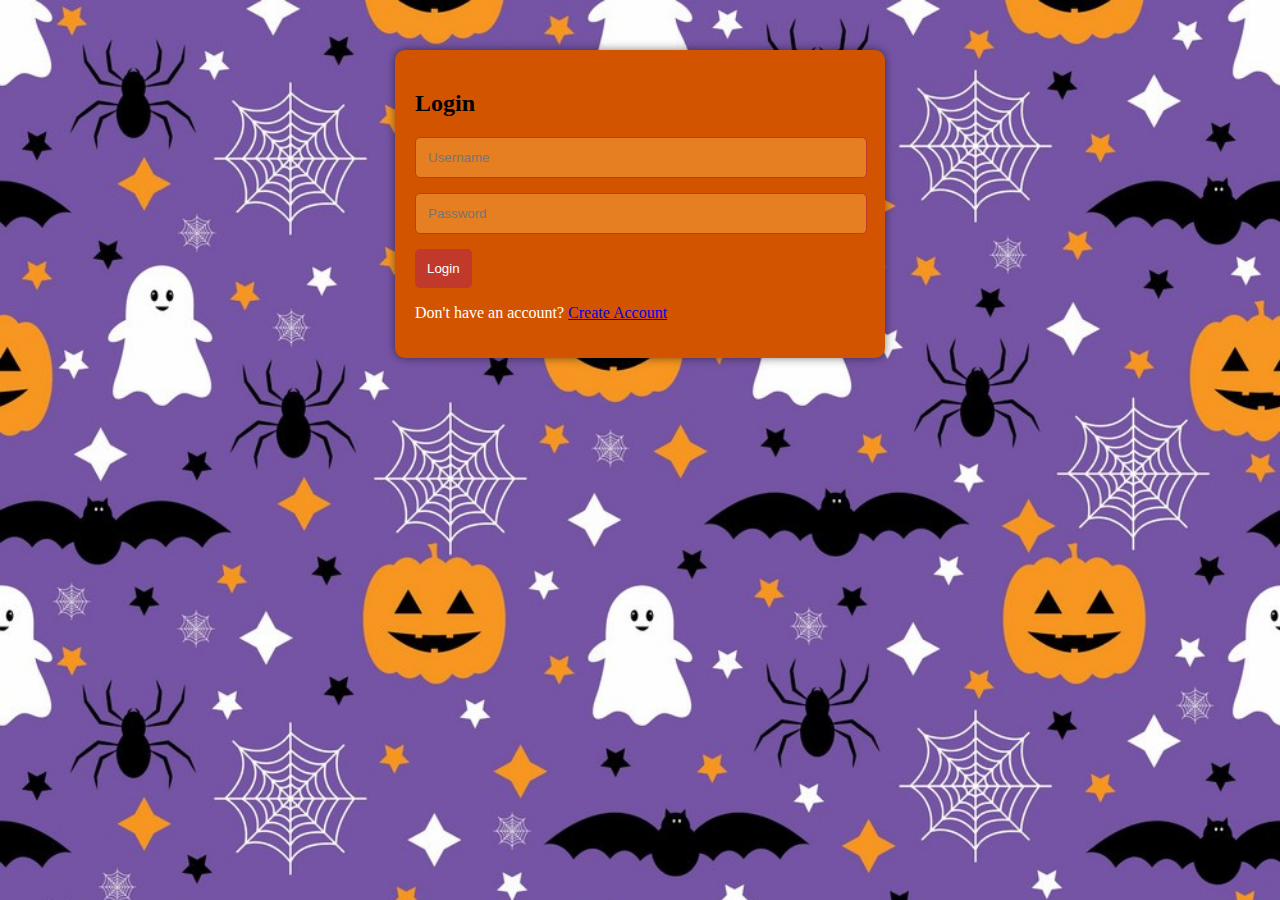
<file: index.html>
<!DOCTYPE html>
<html>
<head>
    <title>User Login</title>
    <link rel="stylesheet" type="text/css" href="css/indexstyle.css">
</head>
<body>
    <div class="container">
        <h2>Login</h2>
        <form id="loginForm" action="php/loginphp.php" method="post">
            <input type="text" name="loginUsername" placeholder="Username" required>
            <input type="password" name="loginPassword" placeholder="Password" required>
            <button type="submit">Login</button>
        </form>

        <div id="message"></div>
        
        <p>Don't have an account? <a href="pages/registrationtml.html">Create Account</a></p>
    </div>

    <script src="js/registration.js"></script>
</body>
</html>
</file>
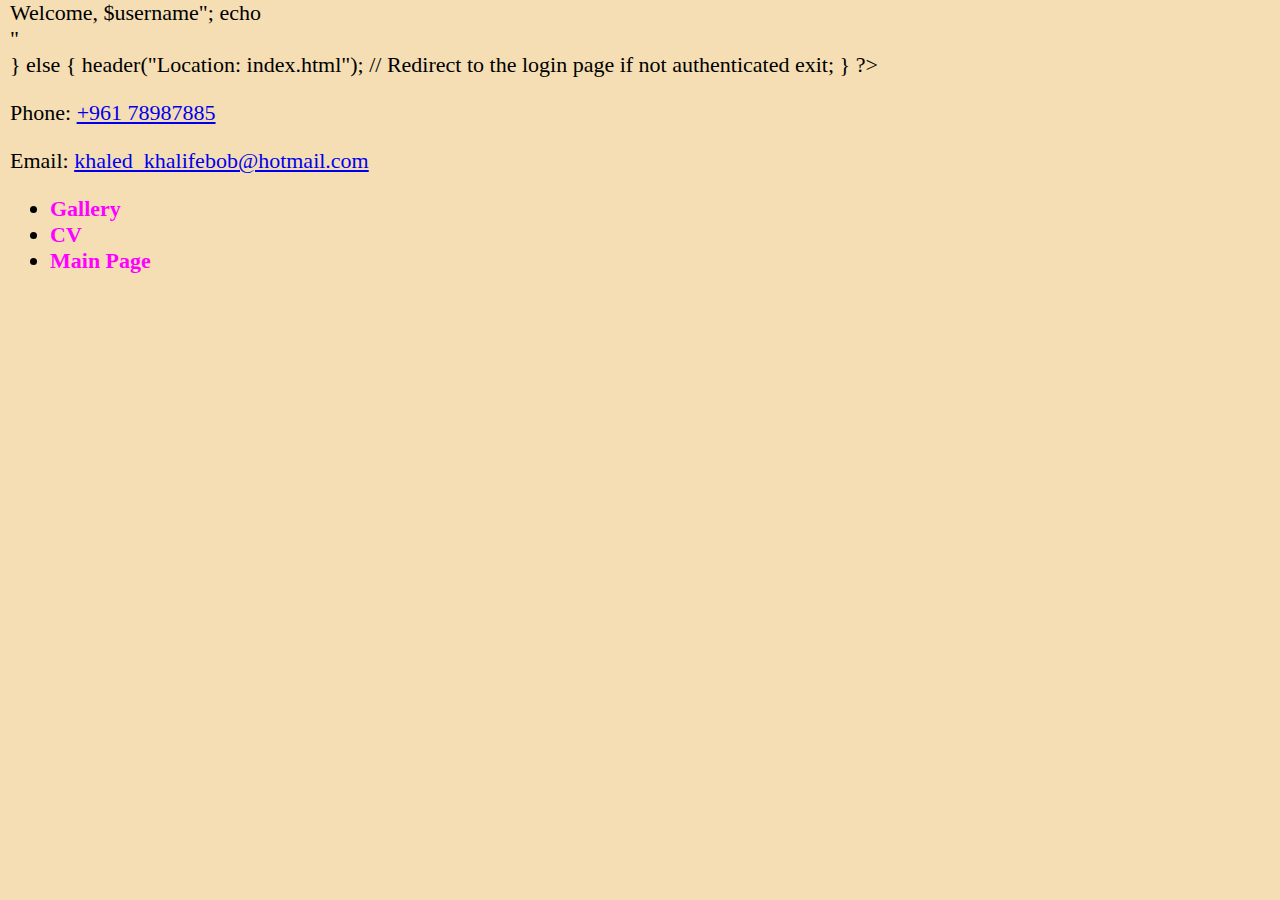
<file: Contact.html>
<!DOCTYPE html>
<head>
    <title>Contact information</title>
    <link rel="stylesheet" href="contactstyling.css">
</head>
<body>
    <?php
    session_start();
    if (isset($_SESSION['username'])) {
        $username = $_SESSION['username'];
        echo "<div class='welcome'>Welcome, $username</div>";
        echo "<a href='logout.php' class='logout-button'>Logout</a>";
    } else {
        header("Location: index.html"); // Redirect to the login page if not authenticated
        exit;
    }
    ?>
    <main>
        <p>Phone: <a href="tel:+96178987885"><i class="fas fa-phone"></i> 
            +961 78987885</a><br></p>
        <p>Email: <a href="mailto:khaled_khalifebob@hotmail.com"><i class="fas fa-envelope"></i> khaled_khalifebob@hotmail.com</a></p>
        <ul>
            <li><a href="thingy.html">Gallery</a></li>
            <li><a href="Untitled-1.html">CV</a></li>
            <li><a href="menu.html">Main Page</a></li>
        </ul>
    </main>
</body>
</file>
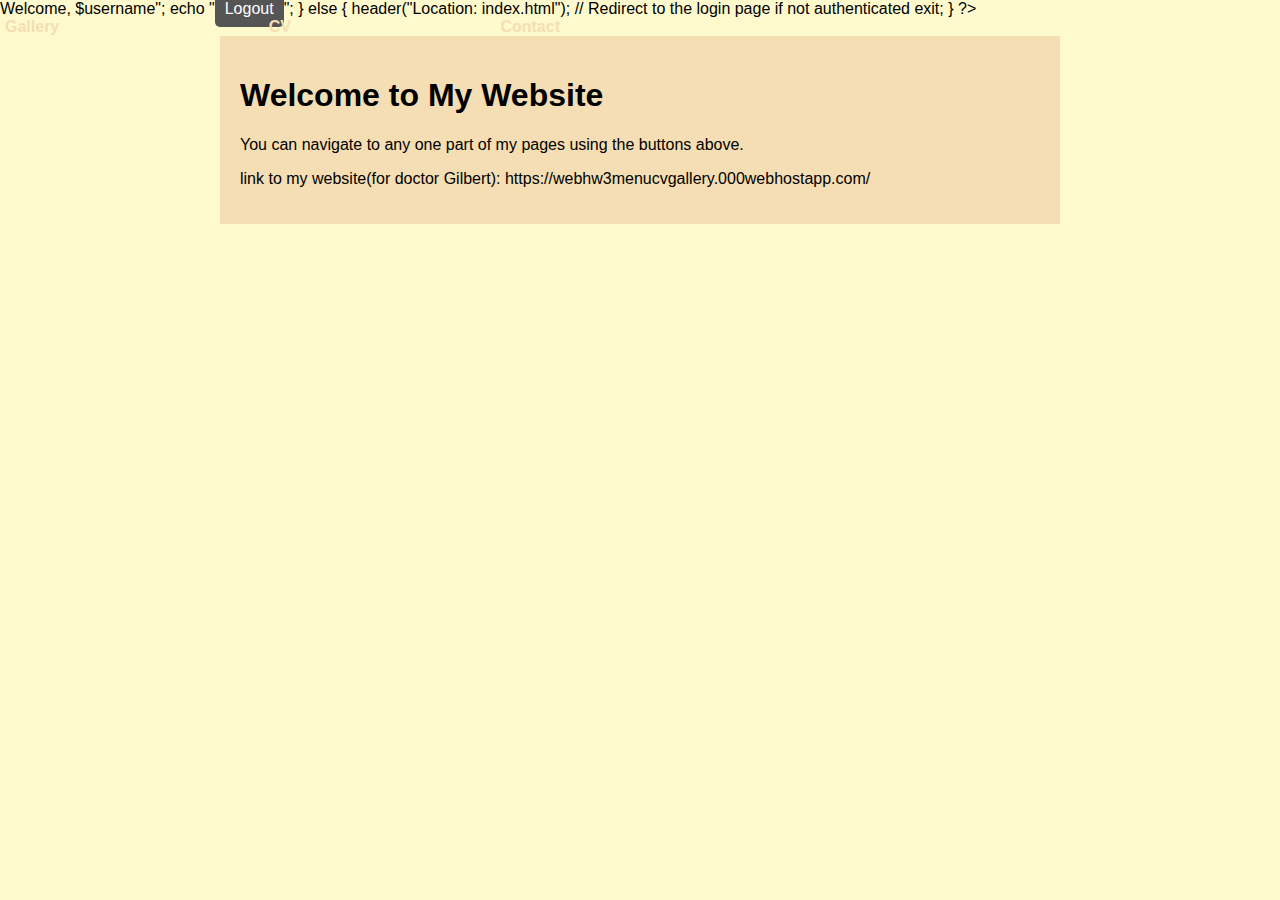
<file: menu.html>
<!DOCTYPE html>
<head>
    <title>Main Page</title>
    <link rel="stylesheet" href="menucss.css">
</head>
<body>
    <?php
    session_start();
    if (isset($_SESSION['username'])) {
        $username = $_SESSION['username'];
        echo "<div class='welcome'>Welcome, $username</div>";
        echo "<a href='logout.php' class='logout-button'>Logout</a>";
    } else {
        header("Location: index.html"); // Redirect to the login page if not authenticated
        exit;
    }
    ?>
    <header>
        <nav>
            <ul>
                <li><a href="thingy.html">Gallery</a></li>
                <li><a href="Untitled-1.html">CV</a></li>
                <li><a href="Contact.html">Contact</a></li>
            </ul>
        </nav>
    </header>
    <main>
        <h1>Welcome to My Website</h1>
        <p>You can navigate to any one part of my pages using the buttons above.</p>
        <p>link to my website(for doctor Gilbert): https://webhw3menucvgallery.000webhostapp.com/</p>
    </main>
</body>
</html>
</file>
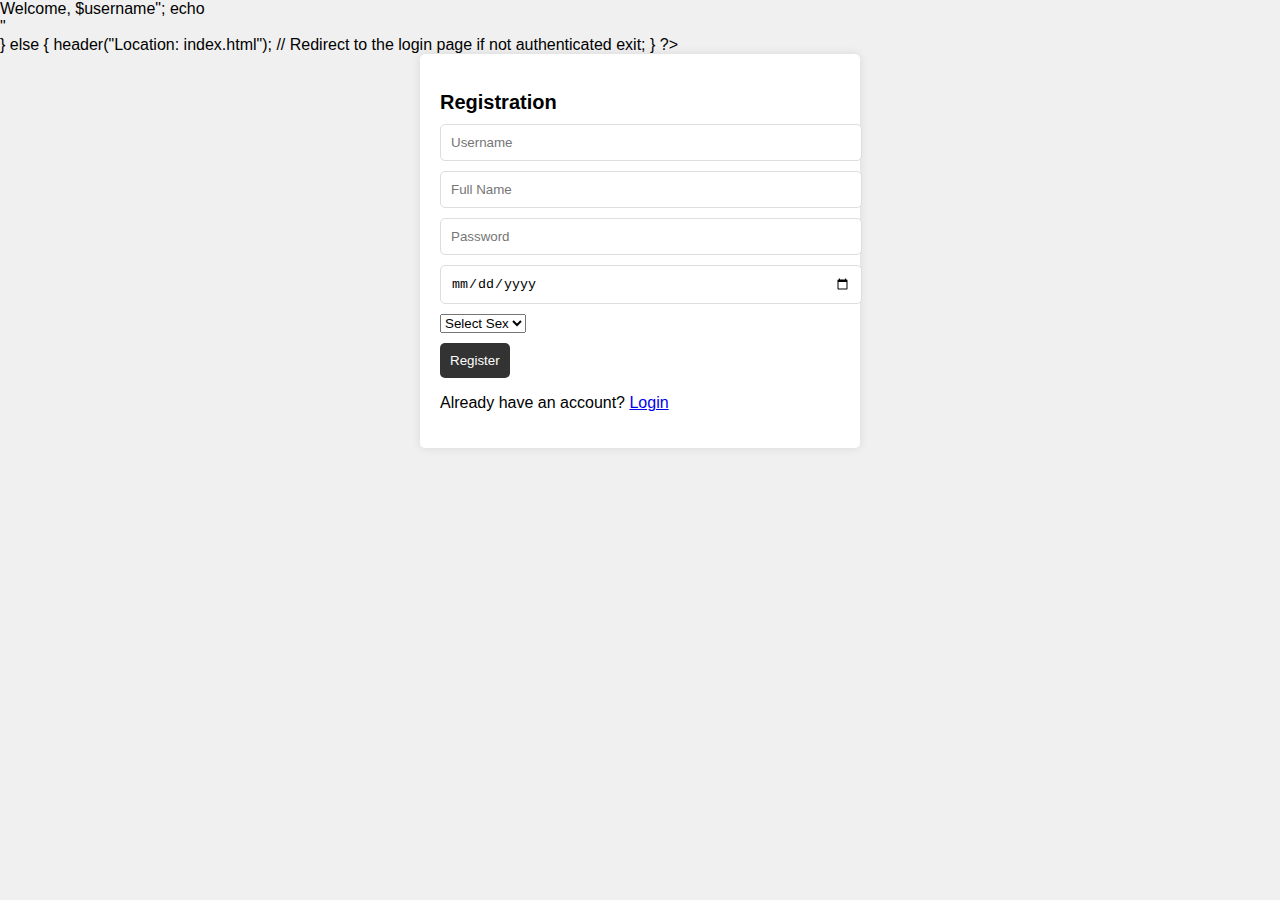
<file: registrationtml.html>
<!DOCTYPE html>
<html>
<head>
    <title>User Registration</title>
    <link rel="stylesheet" type="text/css" href="indexstyle.css">
</head>
<body>
    <?php
    session_start();
    if (isset($_SESSION['username'])) {
        $username = $_SESSION['username'];
        echo "<div class='welcome'>Welcome, $username</div>";
        echo "<a href='logout.php' class='logout-button'>Logout</a>";
    } else {
        header("Location: index.html"); // Redirect to the login page if not authenticated
        exit;
    }
    ?>
    <div class="container">
        <h2>Registration</h2>
        <form id="registrationForm" action="registrationback.php" method="post">
            <input type="text" name="username" placeholder="Username" required>
            <input type="text" name="fullname" placeholder="Full Name" required>
            <input type="password" name="password" placeholder="Password" required>
            <input type="date" name="birthdate" required>
            <select name="sex" >
                <option value="" disabled selected>Select Sex</option>
                <option value="Male">Male</option>
                <option value="Female">Female</option>
            </select>
           <br> <button type="submit" class="register">Register</button>
        </form>

        <div id="message"></div>

        <p>Already have an account? <a href="index.html">Login</a></p>
    </div>

    <script src="registration.js"></script>
</body>
</html>
</file>
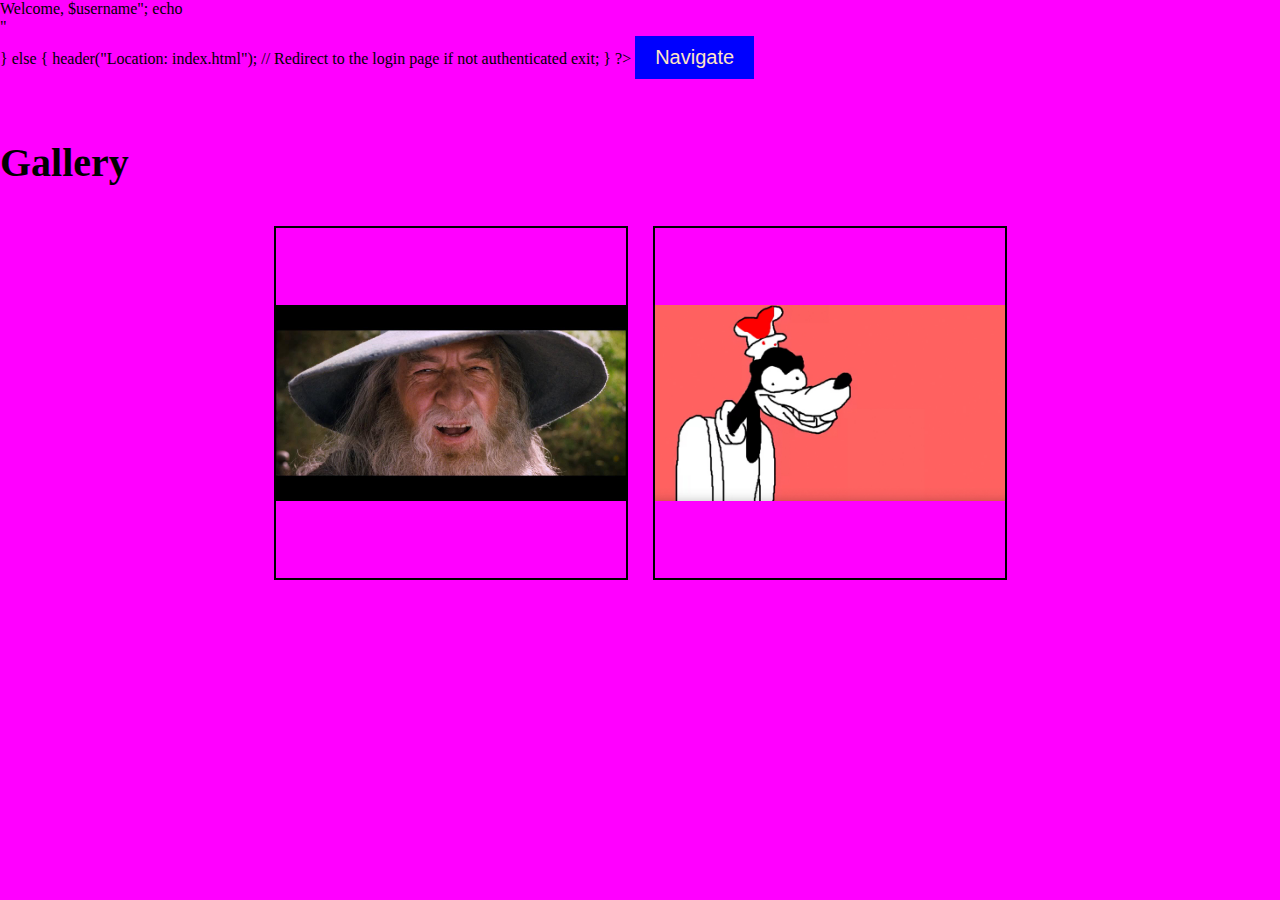
<file: thingy.html>
<!DOCTYPE html>
<head>
    <link rel="stylesheet" href="styling.css">
    <title>Image Gallery</title>
</head>
<body>
    <?php
    session_start();
    if (isset($_SESSION['username'])) {
        $username = $_SESSION['username'];
        echo "<div class='welcome'>Welcome, $username</div>";
        echo "<a href='logout.php' class='logout-button'>Logout</a>";
    } else {
        header("Location: index.html"); // Redirect to the login page if not authenticated
        exit;
    }
    ?>
    <div class="drop">
        <button class="button">Navigate</button>
        <div class="dropdown-content">
            <a href="Untitled-1.html">CV</a>
            <a href="Contact.html">Contact</a>
            <a href="menu.html">Menu</a>
        </div>
    </div>
    <p>Gallery</p>
    <div class="gallery">
        <div class="thumbnail">
            <a href="#img1">
                <img src="maxresdefault (1).jpg" >
            </a>
        </div>
        <div class="thumbnail">
            <a href="#img2">
                <img src="goofy.jpg" >
            </a>
        </div>
    </div>
    <div class="anim" id="img1">
        <a href="#" class="close-btn">&times;</a>
        <div class="zoomable">
            <img src="maxresdefault (1).jpg">
        </div>
    </div>

    <div class="anim" id="img2">
        <a href="#" class="close-btn">&times;</a>
        <div class="zoomable">
            <img src="goofy.jpg">
        </div>
    </div>
</body>
</html>
</file>
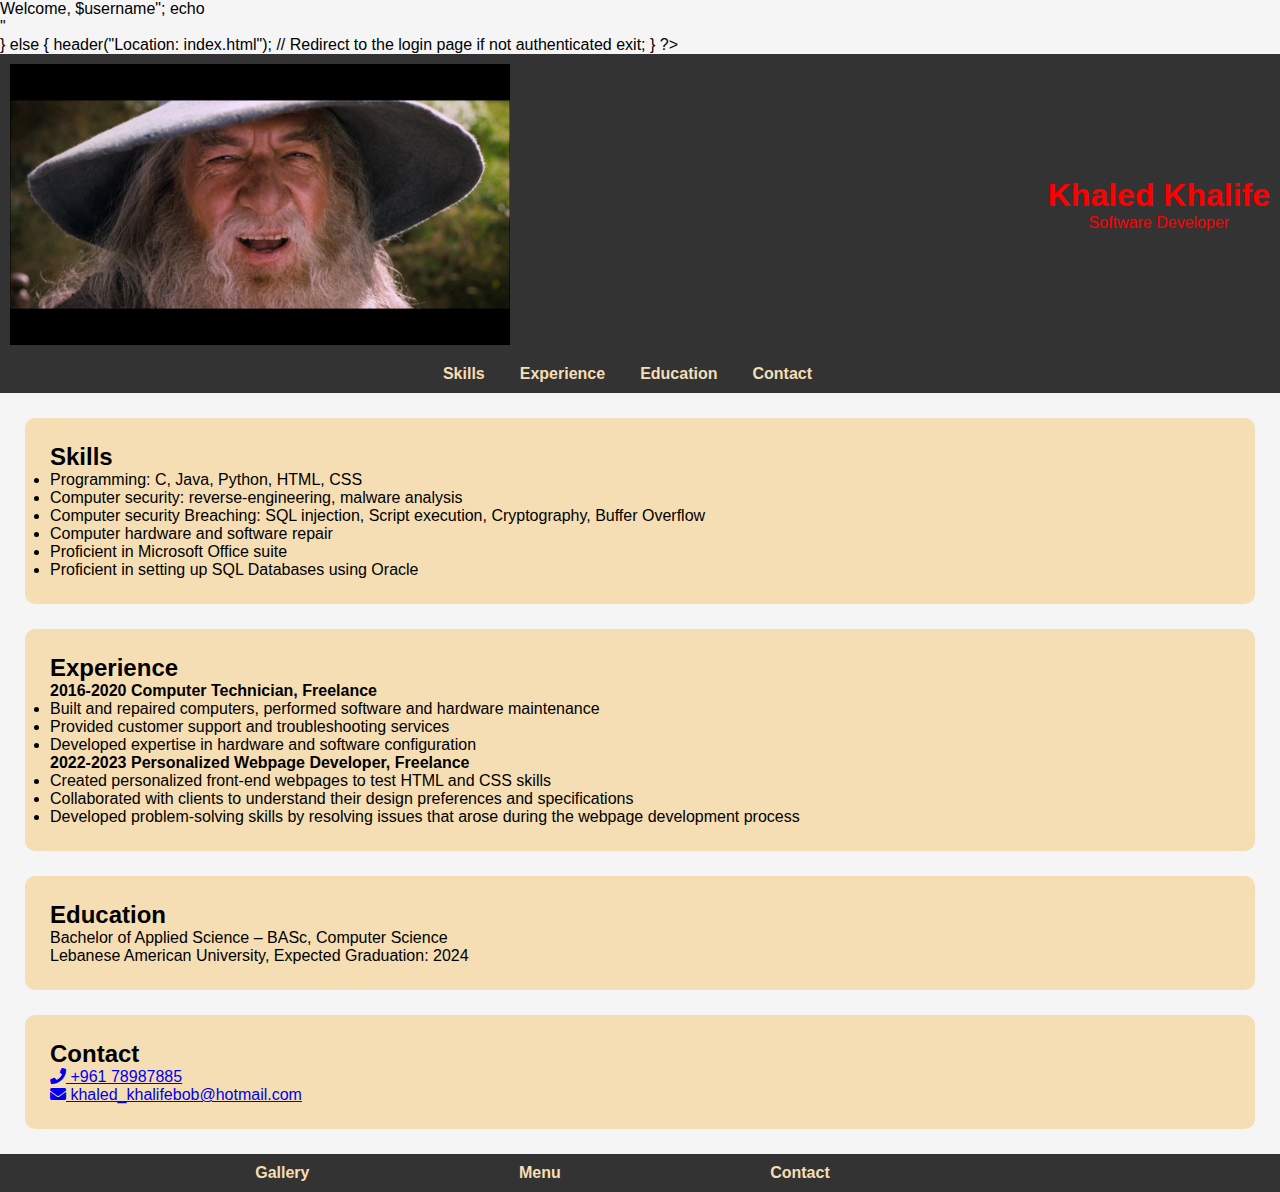
<file: Untitled-1.html>
<!DOCTYPE html>
<head>
    <link rel="stylesheet" href="Untitled-2.css">
    <link rel="stylesheet" href="https://cdnjs.cloudflare.com/ajax/libs/font-awesome/5.15.3/css/all.min.css">
    <title>Your Name - CV</title>
</head>
<body>
    <?php
    session_start();
    if (isset($_SESSION['username'])) {
        $username = $_SESSION['username'];
        echo "<div class='welcome'>Welcome, $username</div>";
        echo "<a href='logout.php' class='logout-button'>Logout</a>";
    } else {
        header("Location: index.html"); // Redirect to the login page if not authenticated
        exit;
    }
    ?>
    <header>
        <img src="maxresdefault (1).jpg" class="myimage" width="500">
        <div id="kksd">
        <h1>Khaled Khalife</h1>
        <p>Software Developer</p>
    </div>
    </header>
    
        <nav>
        <ul class="ul1">
            <li class="navid"><a class="navid1" href="#skills">Skills</a></li>
            <li class="navid"><a class="navid1" href="#experience">Experience</a></li>
            <li class="navid"><a class="navid1" href="#education">Education</a></li>
            <li class="navid"><a class="navid1" href="#contact">Contact</a></li>
        </ul>
    </nav>

    <section id="skills">
        <h2>Skills</h2>
        <ul>
            <li>Programming: C, Java, Python, HTML, CSS</li>
            <li>Computer security: reverse-engineering, malware analysis</li>
            <li>Computer security Breaching: SQL injection, Script execution, Cryptography, Buffer Overflow</li>
            <li>Computer hardware and software repair</li>
            <li>Proficient in Microsoft Office suite            </li>
            <li>Proficient in setting up SQL Databases using Oracle </li>
        </ul>
    </section>

    <section id="experience">
        <h2>Experience</h2>
        <ul class="ull">2016-2020 Computer Technician, Freelance</ul>
        <li class="ull1">Built and repaired computers, performed software and hardware maintenance</li>
        <li class="ull1">Provided customer support and troubleshooting services</li>
        <li class="ull1">Developed expertise in hardware and software configuration</li>
        <ul class="ull">2022-2023 Personalized Webpage Developer, Freelance</ul>
        <li class="ull1">Created personalized front-end webpages to test HTML and CSS skills</li>
        <li class="ull1">Collaborated with clients to understand their design preferences and specifications</li>
        <li class="ull1">Developed problem-solving skills by resolving issues that arose during the webpage development
            process</li>
    </section>

    <section id="education">
        <h2>Education</h2>
        <p>Bachelor of Applied Science – BASc, Computer Science</p>
        <p>Lebanese American University, Expected Graduation: 2024</p>
    </section>

    <section id="contact">
        <h2>Contact</h2>
        <p>
            <a href="tel:+96178987885"><i class="fas fa-phone"></i> 
            +961 78987885</a><br>
            <a href="mailto:khaled_khalifebob@hotmail.com"><i class="fas fa-envelope"></i> khaled_khalifebob@hotmail.com</a>
        </p>
    </section>

    <footer>
        <nav>
            <ul>
                <li><a href="thingy.html">Gallery</a></li>
                <li><a href="menu.html">Menu</a></li>
                <li><a href="Contact.html">Contact</a></li>
            </ul>
        </nav>
    </footer>
</body>
</html>
</file>
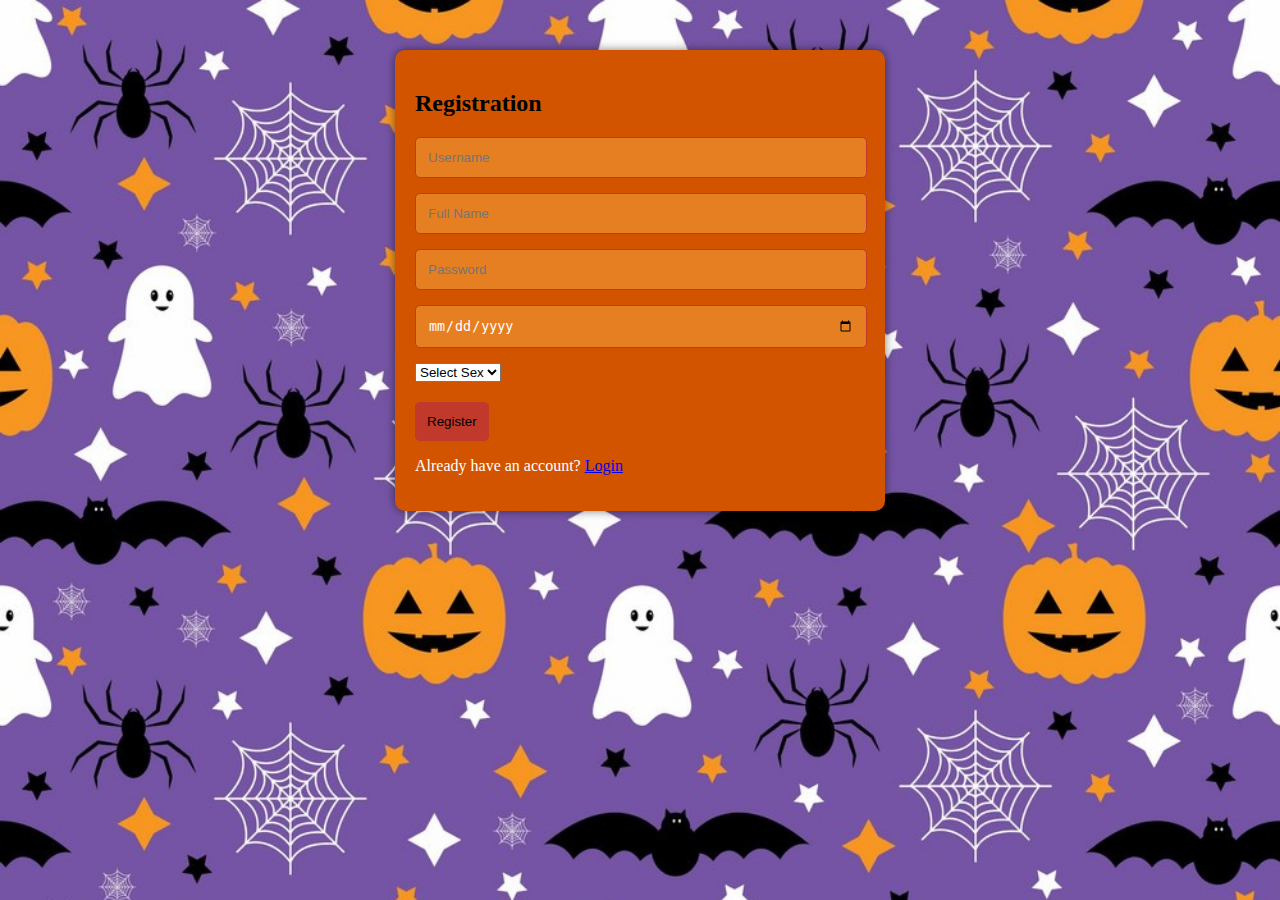
<file: pages/registrationtml.html>
<!DOCTYPE html>
<html>
<head>
    <title>User Registration</title>
    <link rel="stylesheet" type="text/css" href="../css/indexstyle.css">
</head>
<body>
    
    <div class="container">
        <h2>Registration</h2>
        <form id="registrationForm" action="../php/registrationback.php" method="post">
            <input type="text" name="username" placeholder="Username" required>
            <input type="text" name="fullname" placeholder="Full Name" required>
            <input type="password" name="password" placeholder="Password" required>
            <input type="date" name="birthdate" required>
            <select name="sex" >
                <option value="" disabled selected>Select Sex</option>
                <option value="Male">Male</option>
                <option value="Female">Female</option>
            </select>
           <br> <button type="submit" class="register">Register</button>
        </form>

        <div id="message"></div>

        <p>Already have an account? <a href="../index.html">Login</a></p>
    </div>

    <script src="../js/registration.js"></script>
</body>
</html>
</file>
<file: css/indexstyle.css>
body {
    font-family: 'Creepster', cursive;
    background-color: #e67e22; 
    color: #fff;
    margin: 0;
    background-image: url('../images/halloween-background-vector-43260149.jpg'); 
    background-size: cover; 
    background-repeat: no-repeat; 
}

.container {
    max-width: 450px; 
    margin: 50px auto; 
    padding: 20px;
    background-color: #d35400; 
    box-shadow: 0 0 10px rgba(0, 0, 0, 0.5);
    border-radius: 10px;
}

h2 {
    font-size: 24px;
    margin-bottom: 20px;
    color: #000; 
}

form input {
    width: calc(100% - 24px); 
    padding: 12px;
    margin-bottom: 15px;
    border: 1px solid #c0392b; 
    border-radius: 5px;
    background-color: #e67e22; 
    color: #fff; 
}

button {
    background-color: #c0392b;
    color: #fff;
    border: none;
    border-radius: 5px;
    padding: 12px;
    cursor: pointer;
}

button:hover {
    background-color: #a93226; 
}

#message {
    color: #c0392b; 
    font-weight: bold;
}

.register {
    margin-top: 20px;
    color: #000; 
}

header {
    display: flex;
    justify-content: space-between;
    align-items: center;
    background-color: #a93226; 
    color: #fff;
    padding: 15px;
    border-radius: 10px;
}



.welcome-logout {
    display: flex;
    align-items: center;
}

.welcome {
    font-size: 20px;
    margin-right: 10px; /* Add a margin to separate it from the button */
}

.logout-button {
    background-color: #555;
    color: #fff;
    border: none;
    border-radius: 5px;
    padding: 10px;
    cursor: pointer;
    text-decoration: none;
    margin-left: 1710px;
}

.logout-button:hover {
    background-color: #777;
}
</file>
<file: contactstyling.css>
body{
    margin: 0;
    padding: 0px 10px;
    font-family:cursive;
    background-color: wheat;
    font-size: 22px;
}

ul li a{
    text-decoration: none;
    color:  #f0f;
    font-weight: bold;
    transition: color 0.3s;
}
ul li a:hover{
    color: blue;
}

header {
    display: flex;
    justify-content: space-between;
    align-items: center;
    background-color: #333;
    color: #fff;
    padding: 10px;
}

.welcome-logout {
    display: flex;
    align-items: center;
}

.welcome {
    font-size: 20px;
    margin-right: 10px; /* Add a margin to separate it from the button */
}

.logout-button {
    background-color: #555;
    color: #fff;
    border: none;
    border-radius: 5px;
    padding: 10px;
    cursor: pointer;
    text-decoration: none;
    margin-left: 1710px;
}

.logout-button:hover {
    background-color: #777;
}
</file>
<file: menucss.css>
body {
    font-family: Arial, sans-serif;
    background-color: lemonchiffon;
    margin: 0;
}


nav ul {
    list-style-type: none;
    margin: 0;
    padding: 0;
}

nav ul li {
    display: inline;
    margin-left: 5px;
    margin-right: 200px;
}

nav ul li a {
    text-decoration: none;
    color: wheat;
    font-weight: bold;
    transition: color 0.3s;
}

nav ul li a:hover {
    color: red;
}

main {
    max-width: 800px;
    margin: 0 auto;
    padding: 20px;
    background-color: wheat;
}

.header {
    display: flex;
    justify-content: space-between;
    align-items: center;
    background-color: #333;
    color: #fff;
    padding: 10px;
}

.header > div {
    display: flex;
    align-items: center;
}

.welcome {
    font-size: 16px;
}

.logout-button {
    background-color: #555;
    color: #fff;
    border: none;
    border-radius: 5px;
    padding: 10px;
    cursor: pointer;
    text-decoration: none;
}

.logout-button:hover {
    background-color: #777;
}
</file>
<file: indexstyle.css>
body {
    font-family: Arial, sans-serif;
    background-color: #f0f0f0;
    margin: 0;
}

.container {
    max-width: 400px;
    margin: 0 auto;
    padding: 20px;
    background-color: #fff;
    box-shadow: 0 0 10px rgba(0, 0, 0, 0.1);
    border-radius: 5px;
}

h2 {
    font-size: 20px;
    margin-bottom: 10px;
}

form input {
    width: 100%;
    padding: 10px;
    margin-bottom: 10px;
    border: 1px solid #ddd;
    border-radius: 5px;
}

button {
    background-color: #333;
    color: #fff;
    border: none;
    border-radius: 5px;
    padding: 10px;
    cursor: pointer;
}

button:hover {
    background-color: #555;
}

#message {
    color: #f00;
    font-weight: bold;
}
.register{
    margin-top: 10px;
}

header {
    display: flex;
    justify-content: space-between;
    align-items: center;
    background-color: #333;
    color: #fff;
    padding: 10px;
}

.welcome-logout {
    display: flex;
    align-items: center;
}

.welcome {
    font-size: 20px;
    margin-right: 10px; /* Add a margin to separate it from the button */
}

.logout-button {
    background-color: #555;
    color: #fff;
    border: none;
    border-radius: 5px;
    padding: 10px;
    cursor: pointer;
    text-decoration: none;
    margin-left: 1710px;
}

.logout-button:hover {
    background-color: #777;
}
</file>
<file: styling.css>
body {
    background-color: #f0f;
    margin: 0;
}
p{
    font-weight: bold;
    font-size: 40px;
}
.gallery {
    display: flex;
    justify-content: center;
    gap: 25px;
}

.thumbnail {
    width: 350px;
    height: 350px;
    overflow: hidden;
    position: relative;
    border: 2px solid black;
}

.thumbnail img {
    width: 100%;
    height: 100%;
    object-fit: contain;
    transition: transform 0.2s;
}

.thumbnail:hover img {
    transform: scale(1.1);
}

.anim {
    display: none;
    position: fixed;
    top: 0;
    left: 0;
    width: 100%;
    height: 100%;
    text-align: center;
}

.anim img {
    max-width: 90%;
    max-height: 90%;
    margin: auto;
    position: absolute;
    top: 0;
    left: 0;
    right: 0;
    bottom: 0;
}

.anim a.close-btn {
    color: white;
    text-decoration: none;
    font-size: 30px;
    position: absolute;
    top: 10px;
    right: 20px;
}

.anim:target {
    display: block;
}

.zoomable {
    overflow: auto;
}

.zoomable img {
    width: 100%;
    height: auto;
    transition: transform 0.3s;
}

.zoomable:hover img {
    transform: scale(1.3);
}
.drop {
    position: relative;
    display: inline-block;
    margin-bottom: 20px;
}

.button {
    background-color: blue;
    color: bisque;
    padding: 10px 20px;
    font-size: 20px;
    border: none;
    cursor: pointer;
}

.dropdown-content {
    display: none;
    position: absolute;
    background-color: wheat;
    min-width: 160px;
}

.dropdown-content a {
    color: black;
    padding: 10px 12px;
    text-decoration: none;
    display: block;
}
.drop:hover .dropdown-content {
    display: block;
}

header {
    display: flex;
    justify-content: space-between;
    align-items: center;
    background-color: #333;
    color: #fff;
    padding: 10px;
}

.welcome-logout {
    display: flex;
    align-items: center;
}

.welcome {
    font-size: 20px;
    margin-right: 10px; /* Add a margin to separate it from the button */
}

.logout-button {
    background-color: #555;
    color: #fff;
    border: none;
    border-radius: 5px;
    padding: 10px;
    cursor: pointer;
    text-decoration: none;
    margin-left: 1710px;
}

.logout-button:hover {
    background-color: #777;
}
</file>
<file: Untitled-2.css>
body, h1, h2, p, ul, li {
    margin: 0;
    padding: 0;
}

body {
    font-family: Arial, sans-serif;
    background-color: #f5f5f5;
}

header {
    text-align: center;
    background-color: black;
    color: #fff;
    padding: 20px;
}
#kksd{
color: red;
}
.ull{
    font-weight: bolder ;
}
.ul1 {
    list-style: none;
    display: flex;
    justify-content: center;
    background-color: #333;
    padding: 10px 0;
}
.navid1{
    text-decoration: none;
    color: wheat;
    
}
.navid{
    margin-right: 30px;
    
}
section {
    padding: 25px;
    background-color: wheat;
    margin: 25px;
    border-radius: 10px;
    box-shadow: 0 0 5px black(0, 0, 0, 2);
}

footer {
    text-align: center;
    padding: 10px;
    background-color: #333;
    color: #333;
}
nav ul {
    list-style-type: none;
    margin: 0;
    padding: 0;
}

nav ul li {
    display: inline;
    margin-left: 5px;
    margin-right: 200px;
}

nav ul li a {
    text-decoration: none;
    color: wheat;
    font-weight: bold;
    transition: color 0.3s;
}

nav ul li a:hover {
    color: red;
}

header {
    display: flex;
    justify-content: space-between;
    align-items: center;
    background-color: #333;
    color: #fff;
    padding: 10px;
}

.welcome-logout {
    display: flex;
    align-items: center;
}

.welcome {
    font-size: 20px;
    margin-right: 10px; /* Add a margin to separate it from the button */
}

.logout-button {
    background-color: #555;
    color: #fff;
    border: none;
    border-radius: 5px;
    padding: 10px;
    cursor: pointer;
    text-decoration: none;
    margin-left: 1710px;
}

.logout-button:hover {
    background-color: #777;
}
</file>
